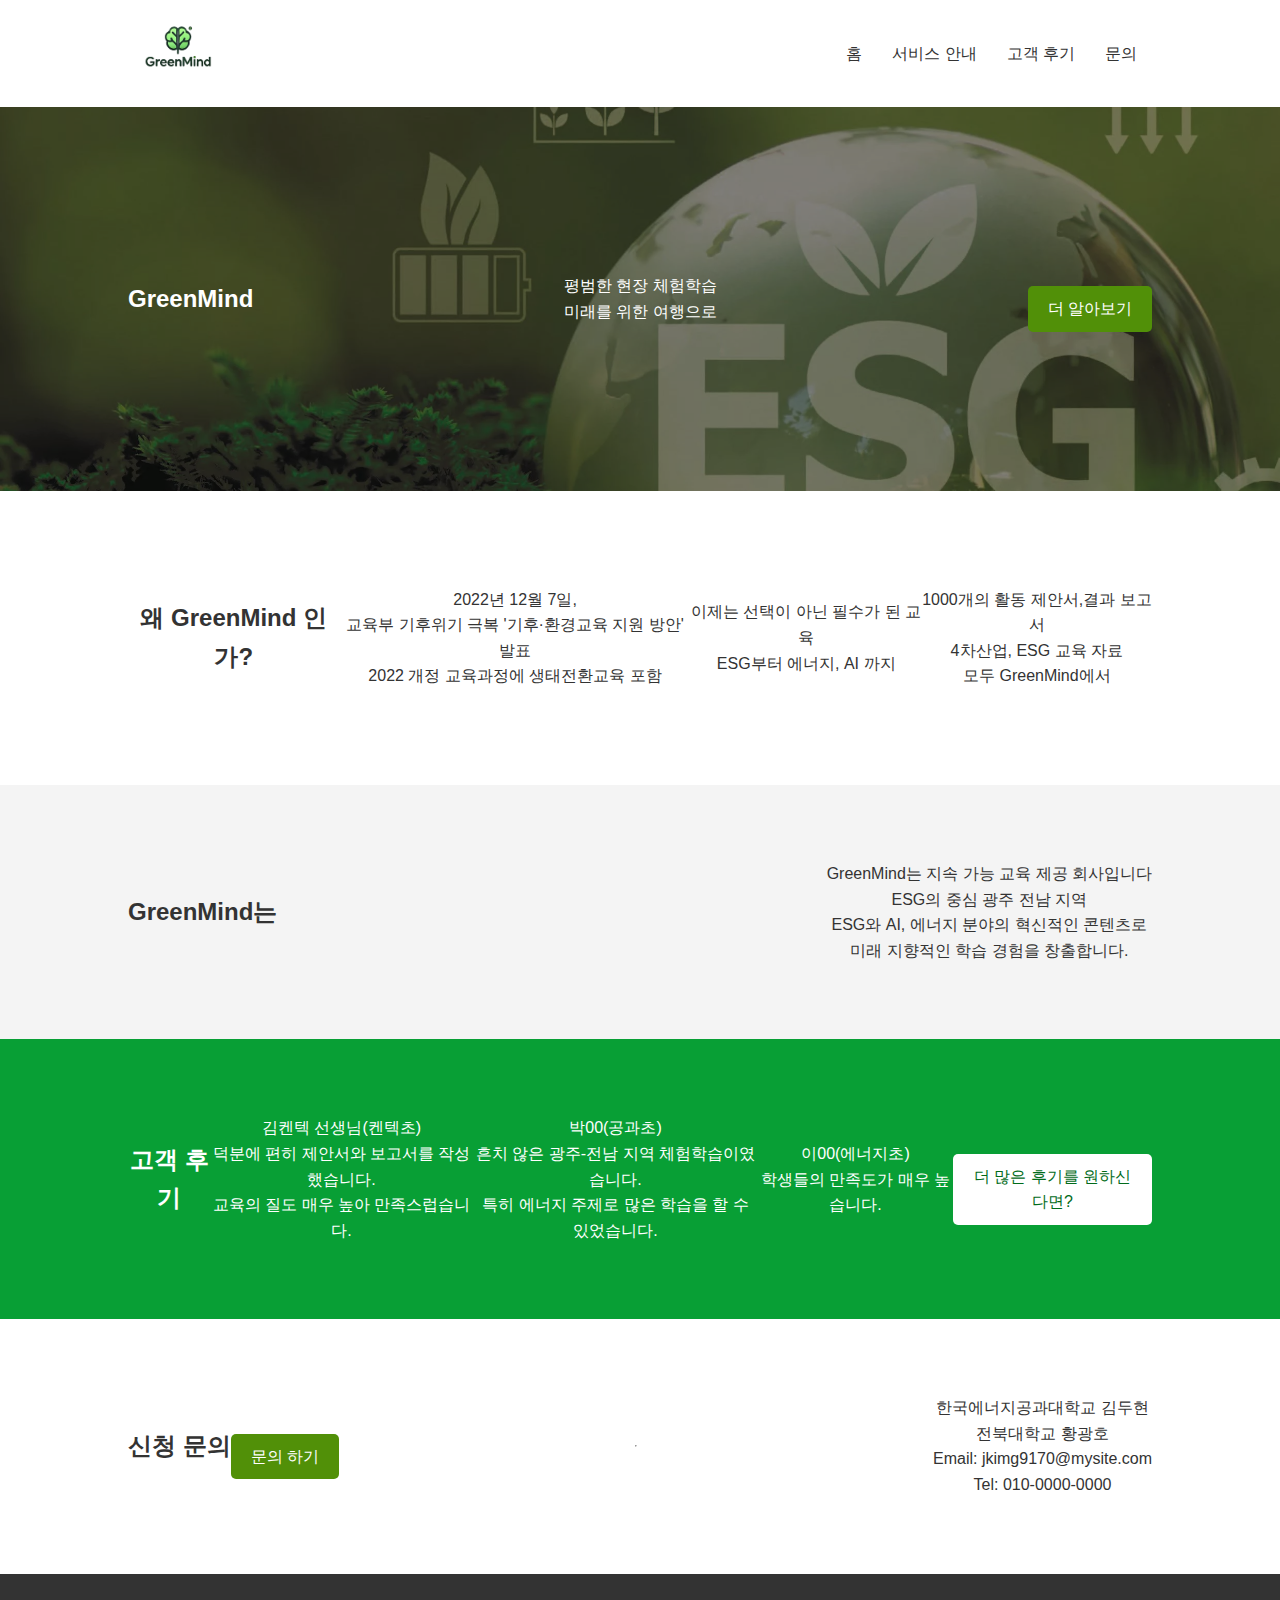
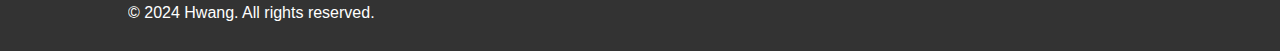
<file: index.html>
<!DOCTYPE html>
<html lang="ko">
<head>
    <meta charset="UTF-8">
    <meta name="viewport" content="width=device-width, initial-scale=1.0">
    <title>GreenMind</title>
    <link rel="stylesheet" href="styles.css">
    <style>
      @keyframes fadeDown {
    from {
        opacity: 0;
        transform: translateY(-20px);
    }
    to {
        opacity: 1;
        transform: translateY(0);
    }
}


header {
    animation: fadeDown 1s ease-out;
}


@keyframes slideInLeft {
    from {
        opacity: 0;
        transform: translateX(-100%);
    }
    to {
        opacity: 1;
        transform: translateX(0);
    }
}

@keyframes slideInRight {
    from {
        opacity: 0;
        transform: translateX(100%);
    }
    to {
        opacity: 1;
        transform: translateX(0);
    }
}

#hero h2 {
    animation: slideInLeft 1s ease-out;
}

#hero p {
    animation: slideInRight 1s ease-out 0.5s;
}

    </style>
</head>
<body>


    <header>
        <div class="container">
            <div class="logo">
              <a href="/index.html"><img src="/logo.png" width="20%"> </a>         </div>
            <nav>
                <div class="menu-toggle" id="mobile-menu">
                    <span class="bar"></span>
                    <span class="bar"></span>
                    <span class="bar"></span>
                </div>
                <ul class="nav-links" id="nav-links">
                  <li><a href="/index.html">홈</a></li>
                  <li><a href="/service.html">서비스 안내</a></li>
                  <li><a href="/review.html">고객 후기</a></li>
                  <li><a href="/moon.html">문의</a></li>
                </ul>
            </nav>
        </div>
    </header>

    <section id="hero">
      
        <div class="container">
            <h2>GreenMind</h2>
            <p>평범한 현장 체험학습 <br>미래를 위한 여행으로 </p>
            <a href="/service.html" class="btn-learn-more">더 알아보기</a>
        </div>
    </section>
    <section id="features">
        <div class="container">
            <h2>왜 GreenMind 인가?</h2>
            <div class="feature">
             2022년 12월 7일,<br> 교육부 기후위기 극복 '기후·환경교육 지원 방안' 발표
             <br> 2022 개정 교육과정에 생태전환교육 포함        </div>
            <div class="feature">
                <p>이제는 선택이 아닌 필수가 된 교육<br> ESG부터 에너지, AI 까지 </p>
            </div>
            <div class="feature">
                <p>1000개의 활동 제안서,결과 보고서<br>4차산업, ESG 교육 자료<br> 모두 GreenMind에서</p>
            </div>
        </div>
    </section>

    <section id="about">
        <div class="container">
            <h2>GreenMind는</h2>
          <p> GreenMind는 지속 가능 교육 제공 회사입니다
            <br>
            ESG의 중심 광주 전남 지역 <br>
            ESG와 AI, 에너지 분야의 혁신적인 콘텐츠로 <br>
             미래 지향적인 학습 경험을 창출합니다.

            </p>
        </div>
    </section>

    <section id="testimonials">
        <div class="container">
            <h2>고객 후기</h2>
            <div class="testimonial">
                <p>김켄텍 선생님(켄텍초)<br>덕분에 편히 제안서와 보고서를 작성했습니다.<br>교육의 질도 매우 높아 만족스럽습니다. </p>
            </div>
            <div class="testimonial">
                <p>박00(공과초)<br>흔치 않은 광주-전남 지역 체험학습이였습니다. <br> 특히 에너지 주제로 많은 학습을 할 수 있었습니다. </p>
            </div>
            <div class="testimonial">
                <p>이00(에너지초)<br>학생들의 만족도가 매우 높습니다.</p>
            </div>
            <a href="/review.html" class="btn-le-more">더 많은 후기를 원하신다면?</a>

        </div>
    </section>

    <section id="contact">
        <div class="container">
            <h2>신청 문의</h2>
            <a href="https://forms.gle/KXMSk5VU5q8GvV6i9" class="btn-learn-more">문의 하기</a><br><br><br>
           <hr> <p>한국에너지공과대학교 김두현<br> 전북대학교 황광호 <br>Email: jkimg9170@mysite.com<br>Tel: 010-0000-0000</p>
        </div>
    </section>

    <footer>
        <div class="container">
            <p>© 2024 Hwang. All rights reserved.</p>
        </div>
    </footer>
    <script>
        document.getElementById('mobile-menu').addEventListener('click', function() {
    var navLinks = document.getElementById('nav-links');
    navLinks.classList.toggle('active');
});
    </script>
</body>
</html>
</file>
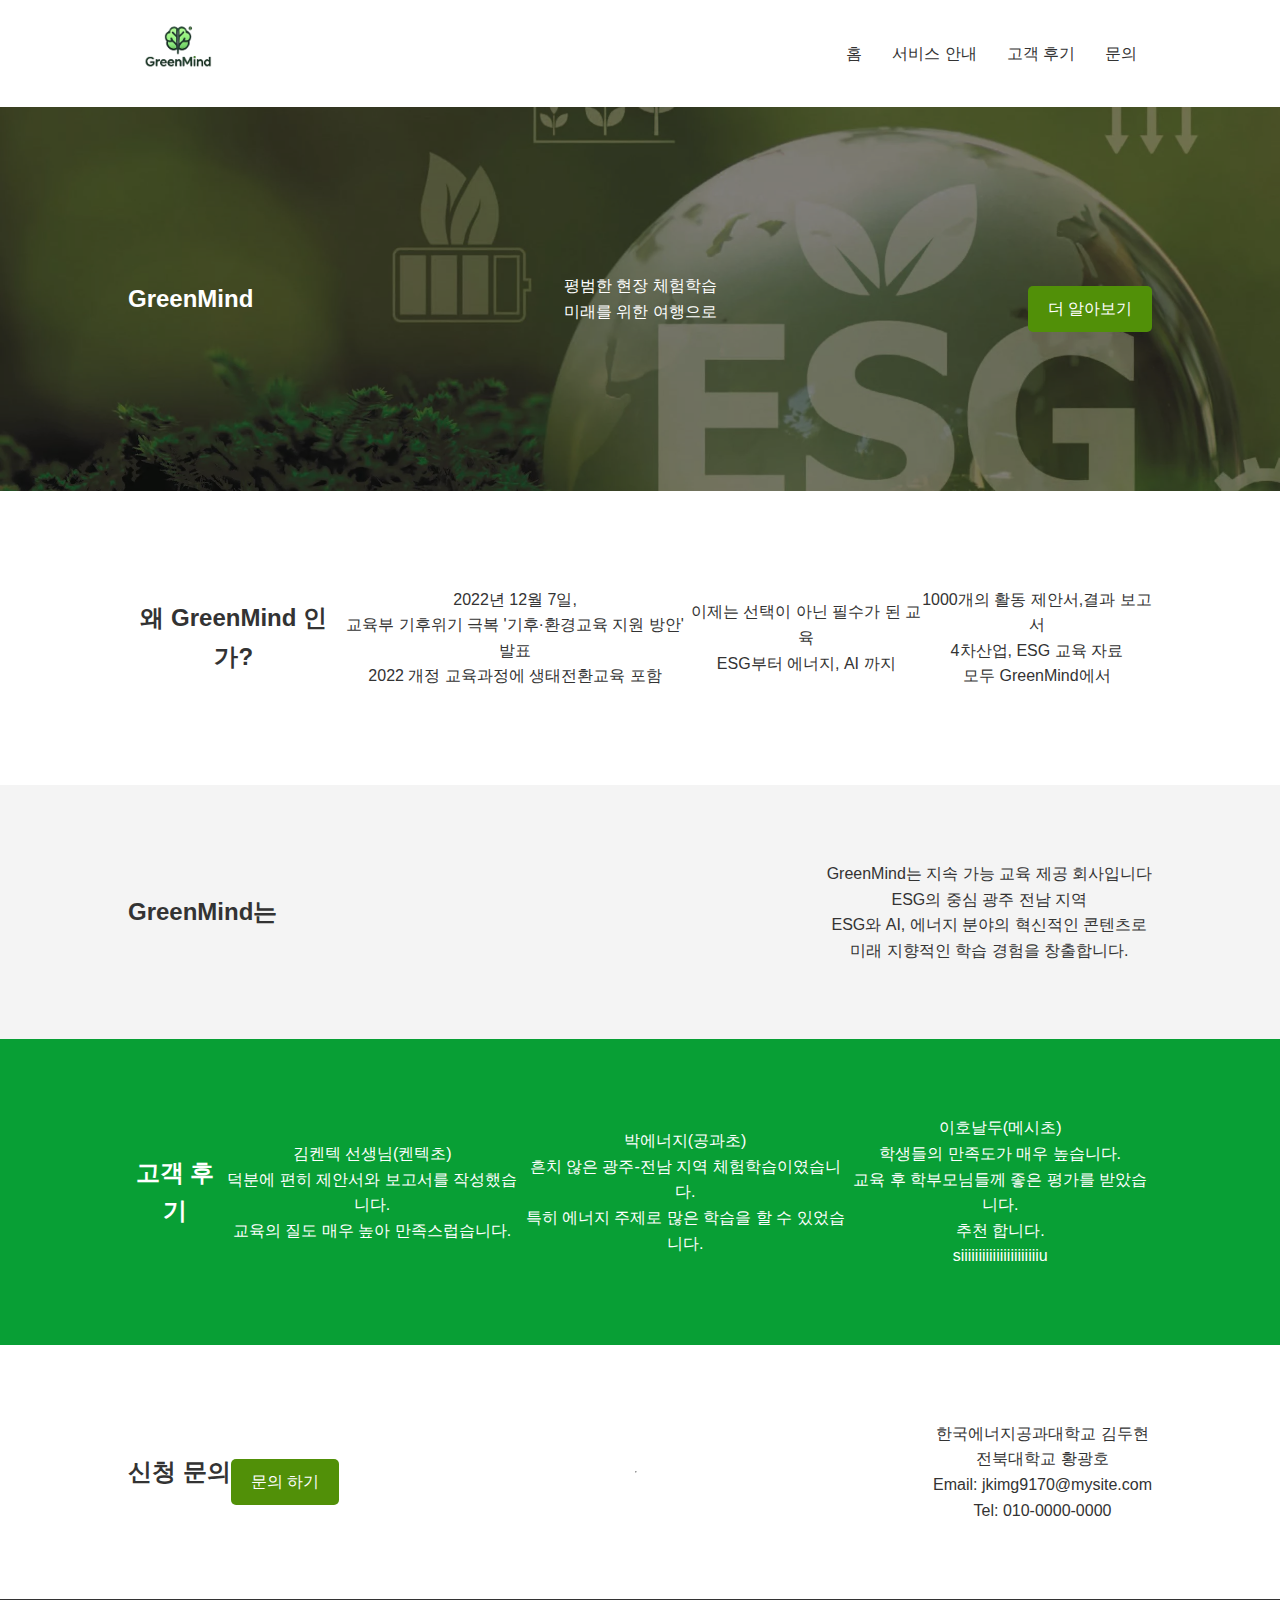
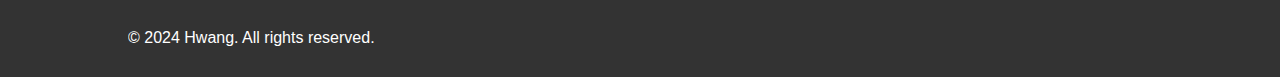
<file: 1.html>
<!DOCTYPE html>
<html lang="ko">
<head>
    <meta charset="UTF-8">
    <meta name="viewport" content="width=device-width, initial-scale=1.0">
    <title>GreenMind</title>
    <link rel="stylesheet" href="styles.css">
</head>
<body>
    <header>
        <div class="container">
            <div class="logo">
              <a href="/index.html"><img src="/logo.png" width="20%"> </a>         </div>
            <nav>
                <div class="menu-toggle" id="mobile-menu">
                    <span class="bar"></span>
                    <span class="bar"></span>
                    <span class="bar"></span>
                </div>
                <ul class="nav-links" id="nav-links">
                    <li><a href="/index.html">홈</a></li>
                    <li><a href="/service.html">서비스 안내</a></li>
                    <li><a href="/review.html">고객 후기</a></li>
                    <li><a href="#">문의</a></li>
                </ul>
            </nav>
        </div>
    </header>

    <section id="hero">
        <div class="container">
            <h2>GreenMind</h2>
            <p>평범한 현장 체험학습 <br>미래를 위한 여행으로 </p>
            <a href="/service.html" class="btn-learn-more">더 알아보기</a>
        </div>
    </section>
    <section id="features">
        <div class="container">
            <h2>왜 GreenMind 인가?</h2>
            <div class="feature">
             2022년 12월 7일,<br> 교육부 기후위기 극복 '기후·환경교육 지원 방안' 발표
             <br> 2022 개정 교육과정에 생태전환교육 포함        </div>
            <div class="feature">
                <p>이제는 선택이 아닌 필수가 된 교육<br> ESG부터 에너지, AI 까지 </p>
            </div>
            <div class="feature">
                <p>1000개의 활동 제안서,결과 보고서<br>4차산업, ESG 교육 자료<br> 모두 GreenMind에서</p>
            </div>
        </div>
    </section>

    <section id="about">
        <div class="container">
            <h2>GreenMind는</h2>
          <p> GreenMind는 지속 가능 교육 제공 회사입니다
            <br>
            ESG의 중심 광주 전남 지역 <br>
            ESG와 AI, 에너지 분야의 혁신적인 콘텐츠로 <br>
             미래 지향적인 학습 경험을 창출합니다.

            </p>
        </div>
    </section>

    <section id="testimonials">
        <div class="container">
            <h2>고객 후기</h2>
            <div class="testimonial">
                <p>김켄텍 선생님(켄텍초)<br>덕분에 편히 제안서와 보고서를 작성했습니다.<br>교육의 질도 매우 높아 만족스럽습니다. </p>
            </div>
            <div class="testimonial">
                <p>박에너지(공과초)<br>흔치 않은 광주-전남 지역 체험학습이였습니다. <br> 특히 에너지 주제로 많은 학습을 할 수 있었습니다. </p>
            </div>
            <div class="testimonial">
                <p>이호날두(메시초)<br>학생들의 만족도가 매우 높습니다.<br>교육 후 학부모님들께 좋은 평가를 받았습니다.<br> 추천 합니다. <br>siiiiiiiiiiiiiiiiiiiiiiu</p>
            </div>
        </div>
    </section>

    <section id="contact">
        <div class="container">
            <h2>신청 문의</h2>
            <a href="https://forms.gle/NnNFjfzxg97rs1JGA" class="btn-learn-more">문의 하기</a><br><br><br>
           <hr> <p>한국에너지공과대학교 김두현<br> 전북대학교 황광호 <br>Email: jkimg9170@mysite.com<br>Tel: 010-0000-0000</p>
        </div>
    </section>

    <footer>
        <div class="container">
            <p>© 2024 Hwang. All rights reserved.</p>
        </div>
    </footer>
    <script> 
        document.getElementById('mobile-menu').addEventListener('click', function() {
    var navLinks = document.getElementById('nav-links');
    navLinks.classList.toggle('active');
});
    </script>
</body>
</html>
</file>
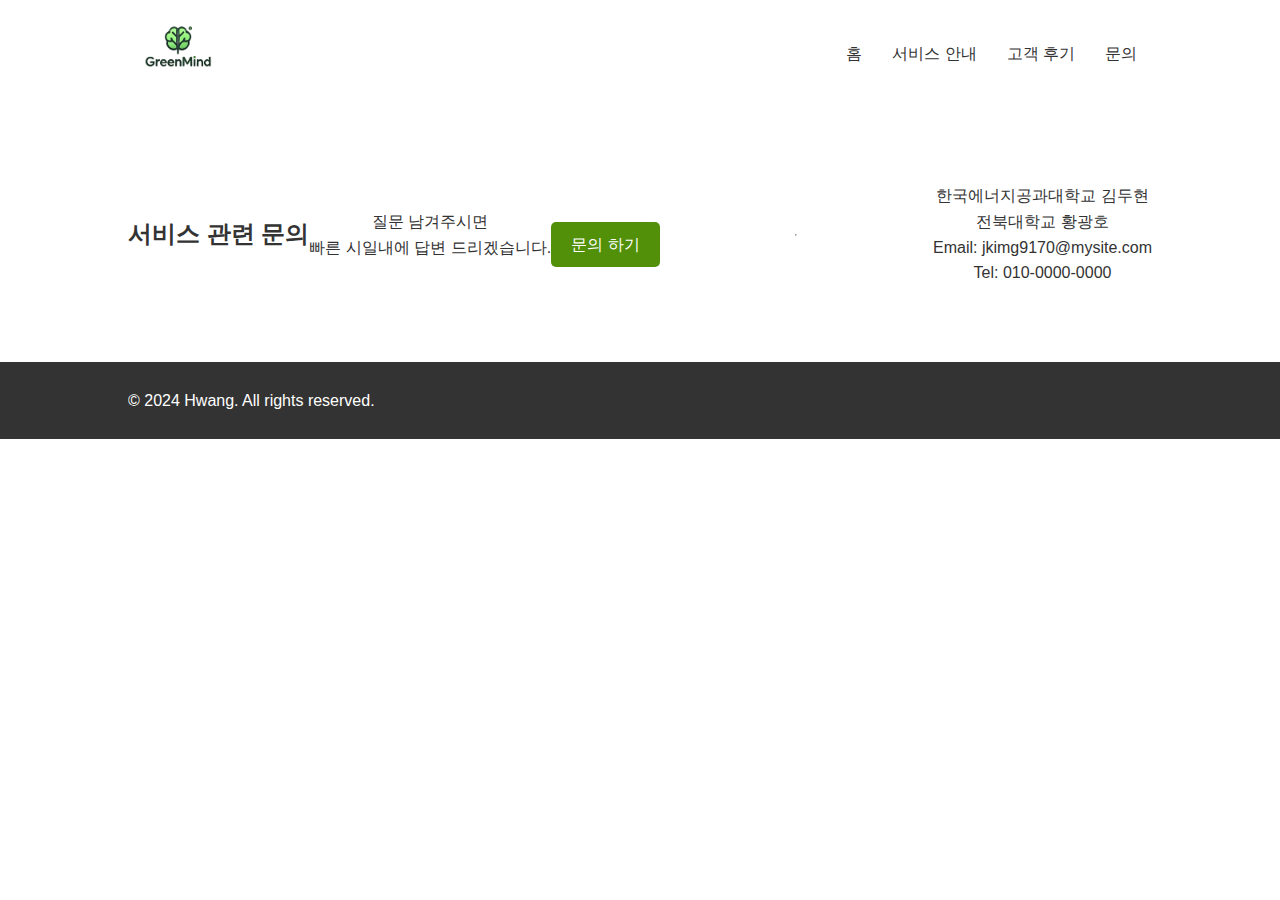
<file: moon.html>
<!DOCTYPE html>
<html lang="ko">
<head>
    <meta charset="UTF-8">
    <meta name="viewport" content="width=device-width, initial-scale=1.0">
    <title>GreenMind</title>
    <link rel="stylesheet" href="styles.css">
</head>
<body>
    <header>
        <div class="container">
            <div class="logo">
              <a href="/index.html"><img src="/logo.png" width="20%"> </a>           </div>
            <nav>
                <div class="menu-toggle" id="mobile-menu">
                    <span class="bar"></span>
                    <span class="bar"></span>
                    <span class="bar"></span>
                </div>
                <ul class="nav-links" id="nav-links">
                    <li><a href="/index.html">홈</a></li>
                    <li><a href="/service.html">서비스 안내</a></li>
                    <li><a href="/review.html">고객 후기</a></li>
                    <li><a href="/moon.html">문의</a></li>
                </ul>
            </nav>
        </div>
      </header>


    <section id="contact">
        <div class="container">
            <h2>서비스 관련 문의</h2>
            <p>질문 남겨주시면 <br> 
            빠른 시일내에 답변 드리겠습니다. </p>
            <a href="https://forms.gle/KXMSk5VU5q8GvV6i9" class="btn-learn-more">문의 하기</a><br><br><br>
           <hr> <p>한국에너지공과대학교 김두현<br> 전북대학교 황광호 <br>Email: jkimg9170@mysite.com<br>Tel: 010-0000-0000</p>
        </div>
    </section>

    <footer>
        <div class="container">
            <p>© 2024 Hwang. All rights reserved.</p>
        </div>
    </footer>
    <script> 
        document.getElementById('mobile-menu').addEventListener('click', function() {
    var navLinks = document.getElementById('nav-links');
    navLinks.classList.toggle('active');
});
    </script>
</body>

</html>
</file>
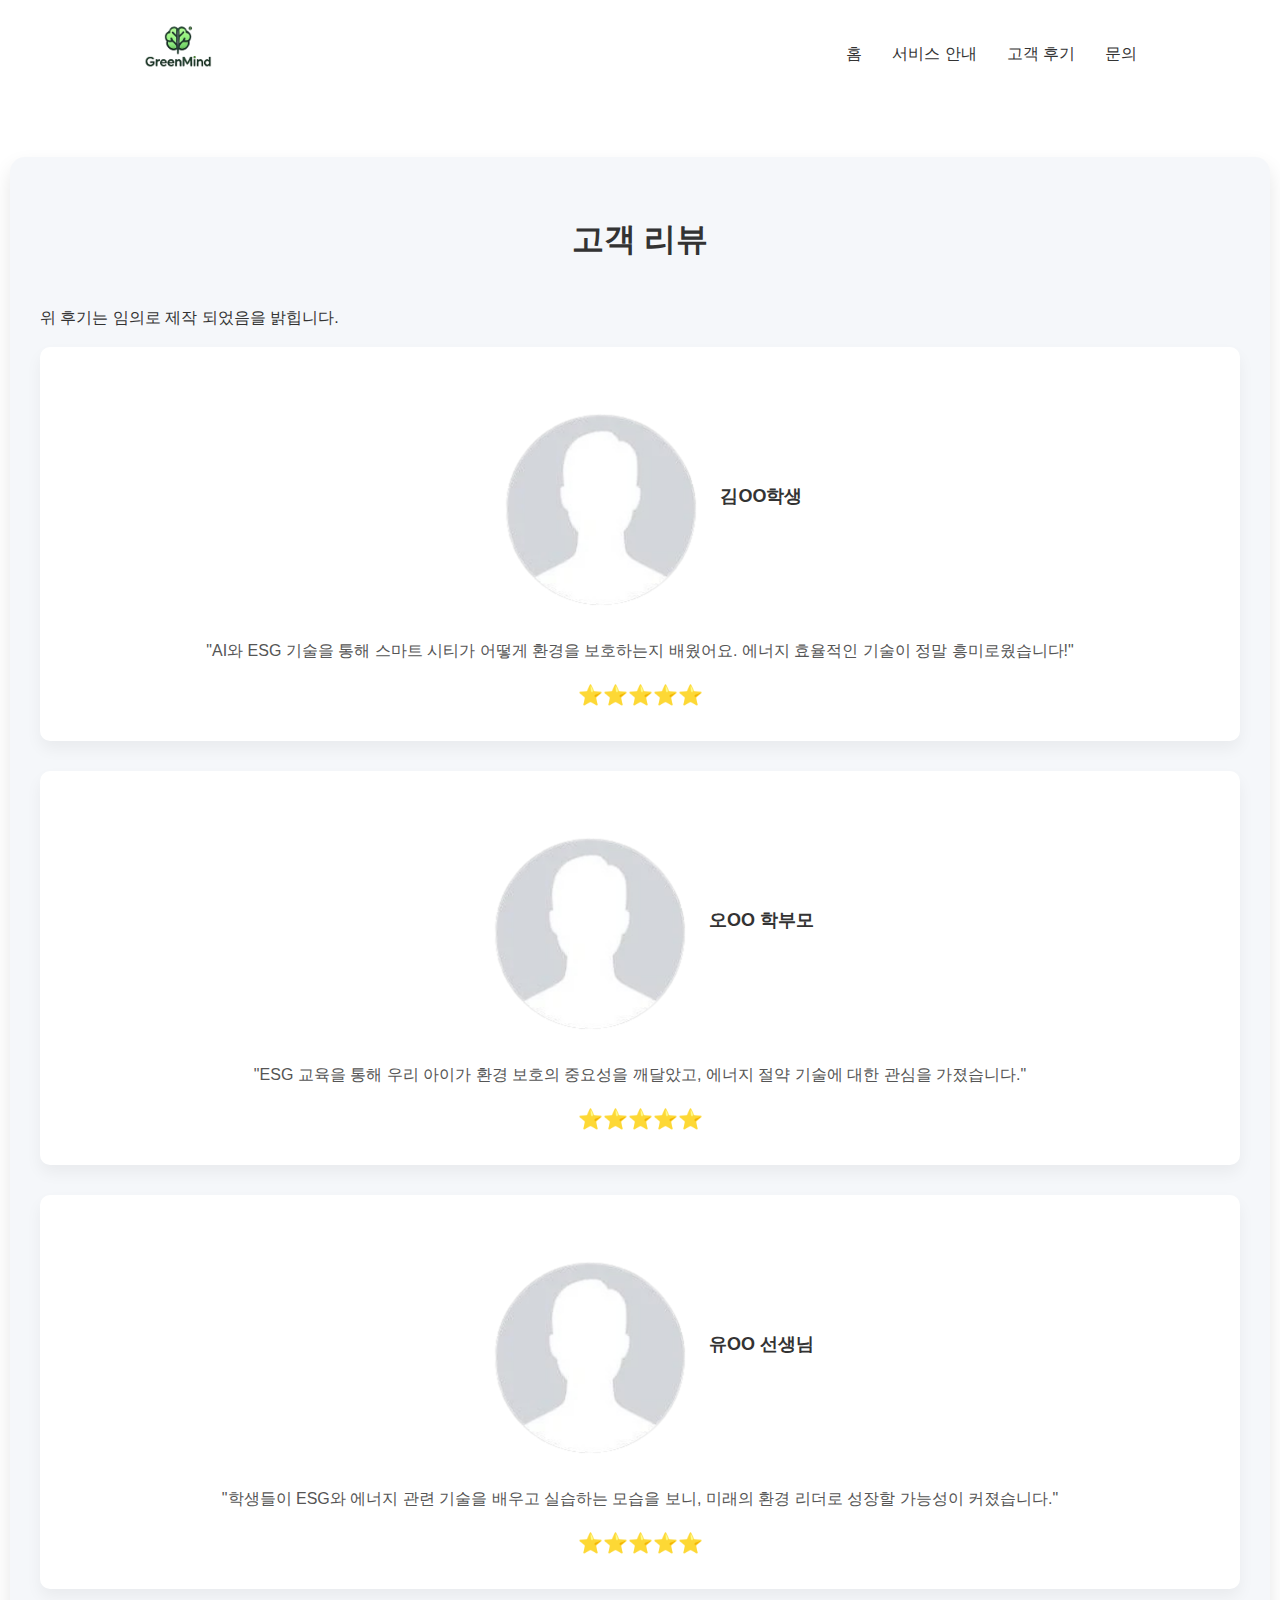
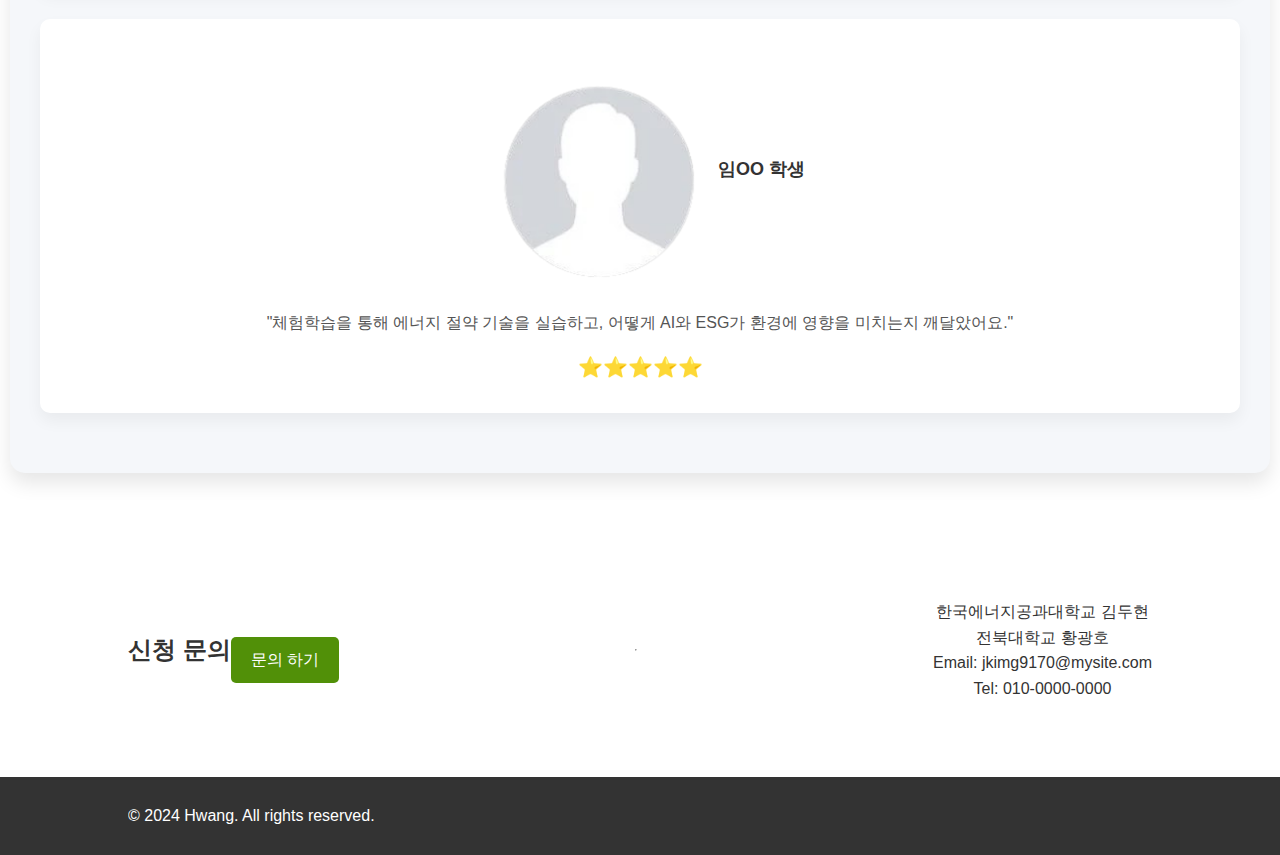
<file: review.html>
<!DOCTYPE html>
<html lang="ko">
<head>
    <meta charset="UTF-8">
    <meta name="viewport" content="width=device-width, initial-scale=1.0">
    <title>GreenMind</title>
    <link rel="stylesheet" href="styles.css">
</head>
<body>
    <header>
        <div class="container">
            <div class="logo">
              <a href="/index.html"><img src="/logo.png" width="20%"> </a>           </div>
            <nav>
                <div class="menu-toggle" id="mobile-menu">
                    <span class="bar"></span>
                    <span class="bar"></span>
                    <span class="bar"></span>
                </div>
                <ul class="nav-links" id="nav-links">
                    <li><a href="/index.html">홈</a></li>
                    <li><a href="/service.html">서비스 안내</a></li>
                    <li><a href="/review.html">고객 후기</a></li>
                    <li><a href="/moon.html">문의</a></li>
                </ul>
            </nav>
        </div>
    </header>

            <div class="feature">
              <div class="testimonials" style="max-width: 1200px; margin: 50px auto; padding: 30px; background-color: #f5f7fa; border-radius: 15px; box-shadow: 0 10px 20px rgba(0, 0, 0, 0.1);">
                <h2 style="font-size: 32px; color: #333; text-align: center; margin-bottom: 40px; font-weight: 600;">고객 리뷰</h2>
                <p> 위 후기는 임의로 제작 되었음을 밝힙니다. </p>

                <!-- 리뷰 1 -->
                <div class="review" style="background: #ffffff; padding: 30px; border-radius: 10px; margin-bottom: 30px; box-shadow: 0 8px 16px rgba(0, 0, 0, 0.05); transition: transform 0.3s;">
                    <div style="display: flex; align-items: center; justify-content: center; margin-bottom: 20px;">
                        <!-- 인스타그램 스타일 원형 프로필 이미지 -->
                        <img src="basis.png" alt="외데고르" style="border-radius: 50%; margin-right: 15px; width: 20%;">
                        <p style="font-size: 18px; color: #333; font-weight: bold;">김OO학생</p>
                    </div>
                    <p style="font-size: 16px; color: #555; line-height: 1.7; text-align: center; margin-bottom: 15px;">
                        "AI와 ESG 기술을 통해 스마트 시티가 어떻게 환경을 보호하는지 배웠어요. 에너지 효율적인 기술이 정말 흥미로웠습니다!"
                    </p>
                    <div style="text-align: center;">
                        <span style="color: #ffbc00; font-size: 20px;">⭐⭐⭐⭐⭐</span>
                    </div>
                </div>
            
                <!-- 리뷰 2 -->
                <div class="review" style="background: #ffffff; padding: 30px; border-radius: 10px; margin-bottom: 30px; box-shadow: 0 8px 16px rgba(0, 0, 0, 0.05); transition: transform 0.3s;">
                    <div style="display: flex; align-items: center; justify-content: center; margin-bottom: 20px;">
                        <!-- 인스타그램 스타일 원형 프로필 이미지 -->
                        <img src="basis.png" alt="벨링엄" style="border-radius: 0%; margin-right: 15px; width: 20%;">
                        <p style="font-size: 18px; color: #333; font-weight: bold;">오OO 학부모</p>
                    </div>
                    <p style="font-size: 16px; color: #555; line-height: 1.7; text-align: center; margin-bottom: 15px;">
                        "ESG 교육을 통해 우리 아이가 환경 보호의 중요성을 깨달았고, 에너지 절약 기술에 대한 관심을 가졌습니다."
                    </p>
                    <div style="text-align: center;">
                        <span style="color: #ffbc00; font-size: 20px;">⭐⭐⭐⭐⭐</span>
                    </div>
                </div>
            
                <!-- 리뷰 3 -->
                <div class="review" style="background: #ffffff; padding: 30px; border-radius: 10px; margin-bottom: 30px; box-shadow: 0 8px 16px rgba(0, 0, 0, 0.05); transition: transform 0.3s;">
                    <div style="display: flex; align-items: center; justify-content: center; margin-bottom: 20px;">
                        <!-- 인스타그램 스타일 원형 프로필 이미지 -->
                        <img src="basis.png" alt="음바페" style="border-radius: 50%; margin-right: 15px; width: 20%;" >
                        <p style="font-size: 18px; color: #333; font-weight: bold;">유OO 선생님</p>
                    </div>
                    <p style="font-size: 16px; color: #555; line-height: 1.7; text-align: center; margin-bottom: 15px;">
                        "학생들이 ESG와 에너지 관련 기술을 배우고 실습하는 모습을 보니, 미래의 환경 리더로 성장할 가능성이 커졌습니다."
                    </p>
                    <div style="text-align: center;">
                        <span style="color: #ffbc00; font-size: 20px;">⭐⭐⭐⭐⭐</span>
                    </div>
                </div>
            
                <!-- 리뷰 4 -->
                <div class="review" style="background: #ffffff; padding: 30px; border-radius: 10px; margin-bottom: 30px; box-shadow: 0 8px 16px rgba(0, 0, 0, 0.05); transition: transform 0.3s;">
                    <div style="display: flex; align-items: center; justify-content: center; margin-bottom: 20px;">
                        <!-- 인스타그램 스타일 원형 프로필 이미지 -->
                        <img src="basis.png" alt="홀란드" style="border-radius: 50%; margin-right: 15px; width: 20%;">
                        <p style="font-size: 18px; color: #333; font-weight: bold;">임OO 학생</p>
                    </div>
                    <p style="font-size: 16px; color: #555; line-height: 1.7; text-align: center; margin-bottom: 15px;">
                        "체험학습을 통해 에너지 절약 기술을 실습하고, 어떻게 AI와 ESG가 환경에 영향을 미치는지 깨달았어요."
                    </p>
                    <div style="text-align: center;">
                        <span style="color: #ffbc00; font-size: 20px;">⭐⭐⭐⭐⭐</span>
                    </div>
                </div>
            </div>
            

            
    </section>


    <section id="contact">
        <div class="container">
            <h2>신청 문의</h2>
            <a href="https://forms.gle/KXMSk5VU5q8GvV6i9" class="btn-learn-more">문의 하기</a><br><br><br>
           <hr> <p>한국에너지공과대학교 김두현<br> 전북대학교 황광호 <br>Email: jkimg9170@mysite.com<br>Tel: 010-0000-0000</p>
        </div>
    </section>

    <footer>
        <div class="container">
            <p>© 2024 Hwang. All rights reserved.</p>
        </div>
    </footer>
    <script> 
        document.getElementById('mobile-menu').addEventListener('click', function() {
    var navLinks = document.getElementById('nav-links');
    navLinks.classList.toggle('active');
});
    </script>
</body>
</html>
</file>
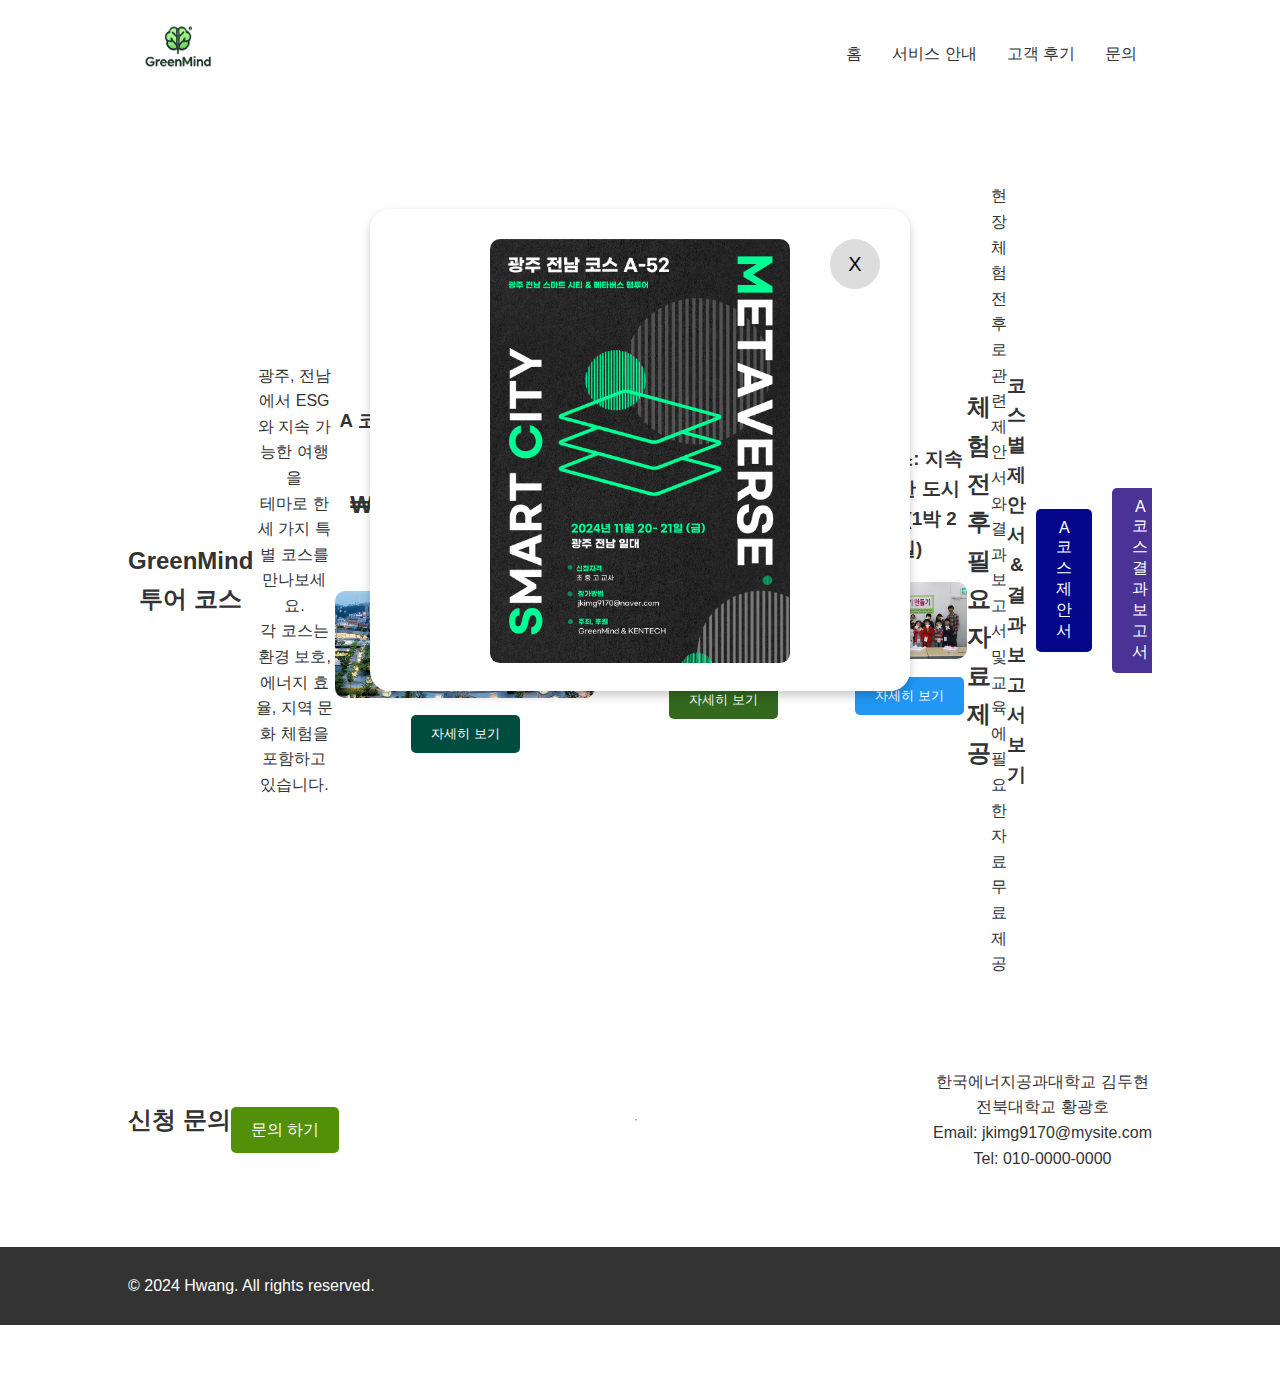
<file: service.html>
<!DOCTYPE html>
<html lang="ko">
<head>
    <meta charset="UTF-8">
    <meta name="viewport" content="width=device-width, initial-scale=1.0">
    <title>GreenMind</title>
    <link rel="stylesheet" href="styles.css">
</head>
<body>

    <div id="popup" class="popup">
        <div class="popup-content">
            <!-- 닫기 버튼 -->
            <button class="close-btn" id="close-btn">X</button>
            <!-- 포스터 이미지 -->
            <img src="poster.png" alt="Poster" class="poster-image">
        </div>
    </div>
    <header>
        <div class="container">
            <div class="logo">
              <a href="/index.html"><img src="/logo.png" width="20%"> </a>           </div>
            <nav>
                <div class="menu-toggle" id="mobile-menu">
                    <span class="bar"></span>
                    <span class="bar"></span>
                    <span class="bar"></span>
                </div>
                <ul class="nav-links" id="nav-links">
                  <li><a href="/index.html">홈</a></li>
                  <li><a href="/service.html">서비스 안내</a></li>
                  <li><a href="/review.html">고객 후기</a></li>
                  <li><a href="/moon.html">문의</a></li>
                </ul>
            </nav>
        </div>
    </header>

    <section id="features">
      <section id="course-options">
        <div class="container">
            <h2>GreenMind 투어 코스</h2>
            <p>광주, 전남에서 ESG와 지속 가능한 여행을 <br>테마로 한 세 가지 특별 코스를 만나보세요. <br>각 코스는 환경 보호, 에너지 효율, 지역 문화 체험을<br> 포함하고 있습니다.</p>
            
            <!-- A 코스 -->
            <div class="course-container" style="margin-bottom: 20px;">
              <h3>A 코스: 광주 문화와 에너지 (1박 2일)</h3>
              <h2> ₩ 170,000 ~ 200,000</h2><h6>** 교육청 지원금 한도내 여행**</h6>
              <img src="/ACC.png" alt="광주 문화" style="width: 100%; border-radius: 10px; margin-bottom: 10px;">
              <button onclick="toggleDetails('courseA')" 
                      style="padding: 10px 20px; background-color: #004d40; color: white; border: none; border-radius: 5px; cursor: pointer;">
                  자세히 보기
              </button>
              <div id="courseA" style="display: none; margin-top: 10px; padding: 10px; border: 1px solid #ddd; background-color: #e0f7fa; border-radius: 5px;">
                  <h4>Day 1: 광주</h4>
                  <p><strong>09:00:</strong> <u>국립아시아문화전당 탐방</u><br>
                      - 국내 최초의 친환경 설계 건축물 ACC에서 태양광 에너지와 지속 가능한 전시를 체험합니다.<br>
                      - 디지털 아트를 통해 ESG와 환경 보호의 의미를 창의적으로 탐구합니다.
                  </p>
                  <p><strong>11:00:</strong> <u>양림동 역사문화마을 탐방</u><br>
                      - 근대 건축물과 도시 재생의 성공 사례 탐방.<br>
                      - 재활용 자재로 복원된 공간과 태양광 가로등을 통해 지속 가능한 도시 설계 배우기.
                  </p>
                  <p><strong>12:30:</strong> <u>점심: 광주 송정 떡갈비</u><br>
                      - 지역에서 공급받은 신선한 재료로 만든 광주의 대표 음식.<br>
                      - 탄소 발자국을 줄이는 로컬 푸드 중심의 식사.
                  </p>
                  <p><strong>14:00:</strong> <u>무등산 친환경 숲 탐방</u><br>
                      - 국립공원 무등산에서 숲 생태계를 탐험하며 자연의 탄소 흡수 기능을 배웁니다.<br>
                      - 숲 가이드와 함께 재활용 소재로 구성된 탐방로를 걷습니다.
                  </p>
                  <p><strong>16:30:</strong> <u>광주 시티투어 버스 체험</u><br>
                      - 전기버스를 이용해 광주의 주요 명소 탐방.<br>
                      - 스마트 교통 시스템과 에너지 효율적인 도시 운영 사례를 학습합니다.
                  </p>
                  <p><strong>18:30:</strong> <u>저녁: 광주 한정식</u><br>
                      - 계절별 지역 농산물로 구성된 정갈한 한정식. 다양한 나물과 생선구이, 된장찌개로 구성된 건강한 전통 요리.
                  </p>
                  <p><strong>20:00:</strong> <u>숙소 체크인</u><br>
                      - 친환경 숙소에서 하루를 마무리하며 다음 날 일정을 준비합니다.
                  </p>
                  
                  <h4>Day 2: 광주 & 나주</h4>
                  <p><strong>07:30:</strong> <u>아침: 광주 전통 시장 방문 및 지역 음료 체험</u><br>
                      - 광주 전통 시장에서 아침 식사와 함께 지역 특산물 및 친환경 음료를 체험합니다.
                  </p>
                  <p><strong>09:00:</strong> <u>한국전력공사 본사 견학</u><br>
                      - 스마트 그리드 기술과 ESG 경영 사례를 직접 학습합니다.<br>
                      - 신재생 에너지 기술 체험과 탄소중립 목표에 대해 알아봅니다.
                  </p>
                  <p><strong>11:30:</strong> <u>빛가람 전망대 방문</u><br>
                      - 에너지밸리와 나주 혁신도시의 친환경 도시 설계 사례를 한눈에 조망.<br>
                      - 지역 경제와 환경 보호의 성공적 상생 모델 확인.
                  </p>
                  <p><strong>12:30:</strong> <u>점심: 나주 배 한정식</u><br>
                      - 나주 배를 활용한 다양한 요리와 전통 한정식을 즐길 수 있습니다.<br>
                      - 로컬 푸드로 구성된 지속 가능한 식사.
                  </p>
                  <p><strong>14:00:</strong> <u>나주 혁신도시 에너지밸리 탐방</u><br>
                      - 신재생 에너지 기술 및 기업 협력 사례를 배우며 지속 가능한 경제 모델을 탐구합니다.
                  </p>
                  <p><strong>16:30:</strong> <u>마무리 및 귀가</u><br>
                      - 1박 2일 간의 여행을 마무리하며, 광주와 나주의 ESG 및 에너지 탐방의 의미를 되새깁니다.
                  </p>
                  <h1>1박 2일 단체 여행 예상 비용 (20명 기준)</h1>

                  <h2>1. 교통비</h2>
                  <table>
                      <thead>
                          <tr>
                              <th>항목</th>
                              <th>세부 내용</th>
                              <th>총비용 (원)</th>
                              <th>1인당 비용 (원)</th>
                          </tr>
                      </thead>
                      <tbody>
                          <tr>
                              <td>광주 내 이동 및 나주 이동</td>
                              <td>단체 전용 버스 대절 (광주 <-> 나주, 시티투어 포함)</td>
                              <td>400,000 ~ 500,000</td>
                              <td>20,000 ~ 25,000</td>
                          </tr>
                      </tbody>
                  </table>
              
                  <h2>2. 식사비</h2>
                  <table>
                      <thead>
                          <tr>
                              <th>항목</th>
                              <th>세부 내용</th>
                              <th>총비용 (원)</th>
                              <th>1인당 비용 (원)</th>
                          </tr>
                      </thead>
                      <tbody>
                          <tr>
                              <td>1일차 점심</td>
                              <td>광주 송정 떡갈비</td>
                              <td>300,000</td>
                              <td>15,000</td>
                          </tr>
                          <tr>
                              <td>1일차 저녁</td>
                              <td>광주 한정식</td>
                              <td>400,000</td>
                              <td>20,000</td>
                          </tr>
                          <tr>
                              <td>2일차 아침</td>
                              <td>전통시장 식사 및 음료 체험</td>
                              <td>200,000</td>
                              <td>10,000</td>
                          </tr>
                          <tr>
                              <td>2일차 점심</td>
                              <td>나주 배 한정식</td>
                              <td>300,000</td>
                              <td>15,000</td>
                          </tr>
                          <tr class="total">
                              <td colspan="2">합계</td>
                              <td>1,200,000</td>
                              <td>60,000</td>
                          </tr>
                      </tbody>
                  </table>
              
                  <h2>3. 숙박비</h2>
                  <table>
                      <thead>
                          <tr>
                              <th>항목</th>
                              <th>세부 내용</th>
                              <th>총비용 (원)</th>
                              <th>1인당 비용 (원)</th>
                          </tr>
                      </thead>
                      <tbody>
                          <tr>
                              <td>친환경 숙소 1박</td>
                              <td>단체 숙박</td>
                              <td>800,000 ~ 1,200,000</td>
                              <td>40,000 ~ 60,000</td>
                          </tr>
                      </tbody>
                  </table>
              
                  <h2>4. 입장료 및 체험비</h2>
                  <table>
                      <thead>
                          <tr>
                              <th>항목</th>
                              <th>세부 내용</th>
                              <th>총비용 (원)</th>
                              <th>1인당 비용 (원)</th>
                          </tr>
                      </thead>
                      <tbody>
                          <tr>
                              <td>국립아시아문화전당</td>
                              <td>전시 관람 및 체험 (단체 할인 적용)</td>
                              <td>300,000</td>
                              <td>15,000</td>
                          </tr>
                          <tr>
                              <td>무등산 탐방</td>
                              <td>숲 해설가 비용 포함</td>
                              <td>200,000</td>
                              <td>10,000</td>
                          </tr>
                          <tr>
                              <td>한국전력공사 견학</td>
                              <td>스마트 그리드 체험 무료</td>
                              <td>무료</td>
                              <td>무료</td>
                          </tr>
                          <tr>
                              <td>나주 에너지밸리 탐방</td>
                              <td>무료 견학</td>
                              <td>무료</td>
                              <td>무료</td>
                          </tr>
                          <tr class="total">
                              <td colspan="2">합계</td>
                              <td>500,000</td>
                              <td>25,000</td>
                          </tr>
                      </tbody>
                  </table>
              
                  <h2>5. 기타 비용</h2>
                  <table>
                      <thead>
                          <tr>
                              <th>항목</th>
                              <th>세부 내용</th>
                              <th>총비용 (원)</th>
                              <th>1인당 비용 (원)</th>
                          </tr>
                      </thead>
                      <tbody>
                          <tr>
                              <td>가이드 및 운영비</td>
                              <td>숲 가이드 및 프로그램 운영</td>
                              <td>600,000 ~ 700,000</td>
                              <td>30,000 ~ 35,000</td>
                          </tr>
                      </tbody>
                  </table>
              
                  <h2>총 비용</h2>
                  <table>
                      <thead>
                          <tr>
                              <th>항목</th>
                              <th>최소 비용 (원)</th>
                              <th>최대 비용 (원)</th>
                          </tr>
                      </thead>
                      <tbody>
                          <tr>
                              <td>합계</td>
                              <td>175,000</td>
                              <td>205,000</td>
                          </tr>
                      </tbody>
                  </table>
                  
              </div>
          </div>
          
    
            <!-- B 코스 -->
            <div class="course-container" style="margin-bottom: 20px;">
                <h3>B 코스: 전남 에너지밸리와 자연</h3>
                <img src="/han.png" alt="전남 에너지밸리" style="width: 100%; border-radius: 10px; margin-bottom: 10px;">
                <button onclick="toggleDetails('courseB')" 
                        style="padding: 10px 20px; background-color: #33691e; color: white; border: none; border-radius: 5px; cursor: pointer;">
                    자세히 보기
                </button>
                <div id="courseB" style="display: none; margin-top: 10px; padding: 10px; border: 1px solid #ddd; background-color: #f1f8e9; border-radius: 5px;">
                    <p><strong>08:00:</strong> <u>나주 곰탕 아침식사</u><br>
                        - 100년 전통의 방식으로 끓여낸 깊은 국물 맛.<br>
                        - 지역 농가를 지원하는 지속 가능한 농산물로 조리된 전통 음식.
                    </p>
                    <p><strong>10:00:</strong> <u>한국전력공사 본사 견학</u><br>
                        - 스마트 그리드 기술 체험.<br>
                        - 탄소중립을 목표로 한 에너지 관리 시스템과 ESG 경영 사례를 직접 학습.
                    </p>
                    <p><strong>12:00:</strong> <u>점심: 나주 배 한정식</u><br>
                        - 나주 배를 활용한 샐러드와 전통 한정식.<br>
                        - 로컬 푸드를 기반으로 한 지속 가능한 식사 제공.
                    </p>
                    <p><strong>14:00:</strong> <u>빛가람 전망대 방문</u><br>
                        - 나주 혁신도시의 친환경 도시 설계와 에너지밸리 전경을 한눈에 조망.
                    </p>
                    <p><strong>15:30:</strong> <u>나주 혁신도시 에너지밸리 탐방</u><br>
                        - 신재생 에너지 기술과 기업들의 협력 사례 탐방.<br>
                        - 지역 경제와 환경 보호의 상생을 배우는 시간.
                    </p>
                </div>
            </div>
    
            <div class="course-container" style="margin-bottom: 20px;">
              <h3>C 코스: 지속 가능한 도시 탐험 (1박 2일)</h3>
              <img src="/son.png" alt="스마트 도시 탐험" style="width: 100%; border-radius: 10px; margin-bottom: 10px;">
              <button onclick="toggleDetails('courseC')" 
                      style="padding: 10px 20px; background-color: #2196F3; color: white; border: none; border-radius: 5px; cursor: pointer;">
                  자세히 보기
              </button>
              <div id="courseC" style="display: none; margin-top: 10px; padding: 10px; border: 1px solid #ddd; background-color: #e3f2fd; border-radius: 5px;">
                  <h4>Day 1: 스마트 도시 탐험</h4>
                  <p><strong>09:00:</strong> <u>스마트 도시 투어</u><br>
                      - 지속 가능한 도시 설계 사례를 탐방하며, 스마트 솔루션을 활용한 도시 운영 방식을 직접 체험합니다.<br>
                      - 태양광 가로등, 에너지 자립 건물, IoT 기반 스마트 관리 시스템을 살펴볼 수 있습니다.
                  </p>
                  <p><strong>11:00:</strong> <u>AI 로봇 체험</u><br>
                      - 환경 보호와 기술의 결합을 학습하는 창의적 체험 활동.<br>
                      - AI를 활용한 쓰레기 분리 배출 시스템과 환경 모니터링 기술을 체험합니다.
                  </p>
                  <p><strong>12:30:</strong> <u>점심: 전라도 생선구이 정식</u><br>
                      - 지속 가능한 어획물과 지역 농산물로 구성된 전통 메뉴.<br>
                      - 어업과 환경 보존을 동시에 고려한 메뉴로, 지역 경제와 환경의 조화를 느낄 수 있습니다.
                  </p>
                  <p><strong>14:00:</strong> <u>스마트 교통 시스템 투어</u><br>
                      - 전기자동차 충전소와 탄소 배출 저감을 위한 스마트 교통 솔루션을 탐방.<br>
                      - 전기버스 및 대중교통 최적화 시스템을 직접 경험하며 지속 가능한 교통망의 중요성을 배웁니다.
                  </p>
                  <p><strong>16:30:</strong> <u>저녁: 지역 재료를 활용한 채식 디너</u><br>
                      - 지역 농산물과 식물성 재료로 구성된 친환경 저녁 식사.<br>
                      - 지속 가능한 식습관과 건강한 라이프스타일을 체험합니다.
                  </p>
                  <p><strong>20:00:</strong> <u>스마트 호텔 체크인</u><br>
                      - 에너지 절약을 고려한 스마트 기술이 적용된 친환경 숙소에서 편안한 밤을 보냅니다.
                  </p>
          
                  <h4>Day 2: 신재생 에너지와 지속 가능성</h4>
                  <p><strong>08:00:</strong> <u>아침: 스마트 카페에서 에너지 음료 체험</u><br>
                      - 친환경 재료로 만든 에너지 음료를 즐기며 하루를 시작합니다.<br>
                      - 전기차 충전소와 연결된 스마트 카페에서 재생 에너지의 활용 사례를 학습합니다.
                  </p>
                  <p><strong>09:30:</strong> <u>신재생 에너지 센터 방문</u><br>
                      - 태양광, 풍력, 수소 에너지 기술을 직접 체험하며, 지속 가능한 에너지 전환의 중요성을 배웁니다.<br>
                      - 탄소 배출 없는 미래 도시 모델을 학습합니다.
                  </p>
                  <p><strong>11:30:</strong> <u>스마트 농업 체험</u><br>
                      - IoT와 AI 기술을 활용한 스마트 농업 시스템을 체험하며, 지속 가능한 농업의 미래를 이해합니다.<br>
                      - 수경재배, 드론 농업, 자동화 온실 시스템 등을 살펴볼 수 있습니다.
                  </p>
                  <p><strong>12:30:</strong> <u>점심: 지역 농산물 기반 한식</u><br>
                      - 스마트 농업에서 생산된 신선한 재료로 구성된 전통 한식을 즐깁니다.<br>
                      - 로컬 푸드와 지속 가능한 농업이 제공하는 혜택을 체험합니다.
                  </p>
                  <p><strong>14:00:</strong> <u>스마트 도시 시뮬레이션 체험</u><br>
                      - 지속 가능한 도시의 전반적인 운영 방식을 시뮬레이션으로 경험합니다.<br>
                      - 에너지 관리, 폐기물 처리, 스마트 교통을 통합한 도시 모델을 학습합니다.
                  </p>
                  <p><strong>16:30:</strong> <u>마무리 및 귀가</u><br>
                      - 스마트 도시 탐험과 신재생 에너지 체험을 통해 지속 가능한 미래를 배우며 일정을 마무리합니다.
                  </p>
              </div>
          </div>
          


    <div class="container">
    <h2 style="font-size: 24px; color: #333;">체험 전후 필요 자료 제공</h2>
<p> 현장체험 전후로 관련 제안서와 결과 보고서 및<br> 교육에 필요한 자료 무료 제공<br> 
</p>

<h3>코스별 제안서 & 결과보고서 보기</h3> 

<button 
onclick="window.open('/pdf/je.pdf', '_blank')" 
style="padding: 10px 20px; margin: 10px; font-size: 16px; background-color: #05078b; color: white; border: none; border-radius: 5px; cursor: pointer;">
A 코스 제안서
</button><br>
<button 
onclick="window.open('/pdf/g.pdf', '_blank')" 
style="padding: 10px 20px; margin: 10px; font-size: 16px; background-color: #4a3394; color: white; border: none; border-radius: 5px; cursor: pointer;">
A 코스 결과 보고서 
</button><br>

<h3>학년별 학습 자료 보기</h3> 


<!-- 초등 PDF 보기 버튼 -->
    <button 
        onclick="window.open('/pdf/', '_blank')" 
        style="padding: 10px 20px; margin: 10px; font-size: 16px; background-color: #4CAF50; color: white; border: none; border-radius: 5px; cursor: pointer;">
        초등 PDF 보기
    </button><br>

    <!-- 중등 PDF 보기 버튼 -->
    <button 
        onclick="window.open('/pdf/', '_blank')" 
        style="padding: 10px 20px; margin: 10px; font-size: 16px; background-color: #ffeb3b; color: black; border: none; border-radius: 5px; cursor: pointer;">
        중등 PDF 보기
    </button><br>

    <!-- 고등 PDF 보기 버튼 -->
    <button 
        onclick="window.open('/pdf/', '_blank')" 
        style="padding: 10px 20px; margin: 10px; font-size: 16px; background-color: #2196F3; color: white; border: none; border-radius: 5px; cursor: pointer;">
        고등 PDF 보기
    </button>
</div></div>

  </section>
  
  

    <section id="contact">
        <div class="container">
            <h2>신청 문의</h2>
            <a href="https://forms.gle/KXMSk5VU5q8GvV6i9" class="btn-learn-more">문의 하기</a><br><br><br>
           <hr> <p>한국에너지공과대학교 김두현<br> 전북대학교 황광호 <br>Email: jkimg9170@mysite.com<br>Tel: 010-0000-0000</p>
        </div>
    </section>

    <footer>
        <div class="container">
            <p>© 2024 Hwang. All rights reserved.</p>
        </div>
    </footer>
    <script> 
        document.getElementById('mobile-menu').addEventListener('click', function() {
    var navLinks = document.getElementById('nav-links');
    navLinks.classList.toggle('active');
});

function toggleDetails(courseId) {
        const details = document.getElementById(courseId);
        if (details.style.display === "none" || details.style.display === "") {
            details.style.display = "block";
        } else {
            details.style.display = "none";
        }
    }


    window.onload = function() {
          // 페이지 로드 시 팝업 표시
          var popup = document.getElementById('popup');
          var closeBtn = document.getElementById('close-btn');
  
          popup.style.display = 'block';
  
          // 닫기 버튼 클릭 시 팝업 숨기기
          closeBtn.addEventListener('click', function() {
              popup.style.display = 'none';
          });
      };

    </script>
</body>
</html>
</file>
<file: styles.css>
body {
  font-family: 'Arial', sans-serif;
  margin: 0;
  padding: 0;
  line-height: 1.6;
  color: #333;
}

.container {
  width: 80%;
  margin: auto;
  overflow: hidden;
  display: flex;
  justify-content: space-between;
  align-items: center;
}

* 헤더 배경색 변경 */
header {
  background: #f4f4f4;
  color: #333;
  padding: 20px 0;
  display: flex;
  justify-content: space-between;
  align-items: center;
}

header .logo h1 {
  margin: 0;
  font-size: 2rem;
  color: #333;
}

nav {
  display: flex;
  align-items: center;
}

.nav-links {
  list-style: none;
  padding: 0;
  margin: 0;
  display: flex;
}

.nav-links li {
  margin: 0 15px;
}

.nav-links li a {
  color: #333;
  text-decoration: none;
}

.menu-toggle {
  display: none;
  flex-direction: column;
  cursor: pointer;
  position: absolute;
  top: 20px;
  right: 20px; /* 우측 상단에 위치 */
}

.menu-toggle .bar {
  width: 30px;
  height: 3px;
  background-color: #333;
  margin: 5px 0;
  transition: 0.4s;
}

.btn-contact {
  background: #7c3aed;
  color: #fff;
  padding: 10px 20px;
  text-decoration: none;
  border-radius: 5px;
  margin-left: auto;
  display: inline-block;
}

#hero {
  position: relative;
  background-image: url('/image\ copy.png');
  background-size: cover;
  background-position: center;
  color: #ffffff;
  padding: 150px 0;
  text-align: center;
}

/* 어두운 오버레이 추가 */
#hero::after {
  content: '';
  position: absolute;
  top: 0;
  left: 0;
  width: 100%;
  height: 100%;
  background: rgba(0, 0, 0, 0.5); /* 어두운 반투명 오버레이 */
  z-index: 1; /* 이미지 위에 오버레이가 오도록 설정 */
}

#hero h2, #hero p, .btn-learn-more {
  position: relative; /* 텍스트와 버튼을 오버레이 위에 놓기 위해 상대적인 위치 설정 */
  z-index: 2;
}

.btn-learn-more {
  background: #519008;
  color: #fff;
  padding: 10px 20px;
  text-decoration: none;
  border-radius: 5px;
  margin-top: 20px;
  display: inline-block;
}

.btn-le-more {
  background: #ffffff;
  color: #016b1a;
  padding: 10px 20px;
  text-decoration: none;
  border-radius: 5px;
  margin-top: 20px;
  display: inline-block;
}


#features {
  padding: 60px 0;
  text-align: center;
}

#features .feature {
  margin: 20px 0;
}

#about {
  background: #f4f4f4;
  padding: 60px 0;
  text-align: center;
}

#testimonials {
  background: #089f35;
  color: #fff;
  padding: 60px 0;
  text-align: center;
}

#contact {
  background: #fff;
  padding: 60px 0;
  text-align: center;
}

#contact form {
  margin-top: 20px;
  display: inline-block;
  text-align: left;
}

#contact form input, #contact form textarea {
  width: 100%;
  padding: 10px;
  margin: 10px 0;
}

#contact form button {
  background: #7c3aed;
  color: #fff;
  padding: 10px 20px;
  border: none;
  border-radius: 5px;
  cursor: pointer;
}

footer {
  background: #333;
  color: #fff;
  text-align: center;
  padding: 10px 0;
}

/* 모바일 최적화 */
@media (max-width: 768px) {
  .container {
    width: 90%;
    flex-direction: column;
    align-items: center;
  }

  header {
    flex-direction: column;
    align-items: center;
    padding: 10px 0;
    position: relative;
  }

  header .logo h1 {
    font-size: 1.5rem;
  }

  .menu-toggle {
    display: flex; /* 모바일에서 햄버거 메뉴 표시 */
  }

  .nav-links {
    flex-direction: column;
    width: 100%;
    display: none;
    text-align: center;
  }

  .nav-links.active {
    display: flex; /* 토글 시 네비게이션 표시 */
  }

  .btn-contact {
    margin-left: 0;
    width: 100%;
    text-align: center;
    padding: 15px 0;
  }

  #hero {
    padding: 100px 0;
    background-position: top;
  }

  #hero h2 {
    font-size: 2rem;
  }

  #hero p {
    font-size: 1.2rem;
  }

  .btn-learn-more {
    width: 100%;
    text-align: center;
    padding: 15px 0;
    font-size: 1.2rem;
  }

  #features, #about, #testimonials, #contact {
    padding: 50px 0;
  }

  #features .feature {
    margin: 15px 0;
  }

  #contact form input, #contact form textarea {
    width: 100%;
    padding: 15px;
    margin: 10px 0;
    font-size: 1rem;
  }

  #contact form button {
    width: 100%;
    padding: 15px;
    font-size: 1.2rem;
  }
}

/* 더 작은 모바일 기기 (예: 아이폰 SE) */
@media (max-width: 480px) {
  header .logo h1 {
    font-size: 2.0rem;
  }

  .btn-contact {
    padding: 12px 0;
    font-size: 1rem;
  }

  #hero h2 {
    font-size: 1.8rem;
  }

  #hero p {
    font-size: 1rem;
  }

  .btn-learn-more {
    padding: 12px 0;
    font-size: 1rem;
  }

  #contact form input, #contact form textarea {
    padding: 12px;
    font-size: 0.9rem;
  }

  #contact form button {
    padding: 12px;
    font-size: 1rem;
  }
}



.popup {
  display: none; /* 초기 상태 숨김 */
  position: fixed;
  top: 50%;
  left: 50%;
  transform: translate(-50%, -50%);
  background-color: white;
  border-radius: 20px; /* 둥근 모서리 */
  box-shadow: 0 4px 10px rgba(0, 0, 0, 0.2); /* 그림자 */
  z-index: 1000;
  padding: 20px;
  text-align: center;
  width: 90%;
  max-width: 500px;
}

/* 팝업 내용 */
.popup-content {
  position: relative;
}

/* 포스터 이미지 */
.poster-image {
  width: 60%; /* 창 크기에 맞춤 */
  height: auto; /* 비율 유지 */
  border-radius: 10px; /* 이미지도 둥글게 */
  margin-top: 10px;
}

/* 닫기 버튼 */
.close-btn {
  position: absolute;
  top: 10px;
  right: 10px;
  background-color: #ddd;
  border: none;
  border-radius: 50%;
  width: 50px;
  height: 50px;
  cursor: pointer;
  font-size: 20px;
  line-height: 30px;
  text-align: center;
}

.close-btn:hover {
  background-color: #bbb;
}
table {
  width: 100%;
  border-collapse: collapse;
  margin-bottom: 20px;
}
table, th, td {
  border: 1px solid #ddd;
}
th, td {
  padding: 10px;
  text-align: left;
}
th {
  background-color: #e0f7fa;
}
.total {
  font-weight: bold;}
</file>
